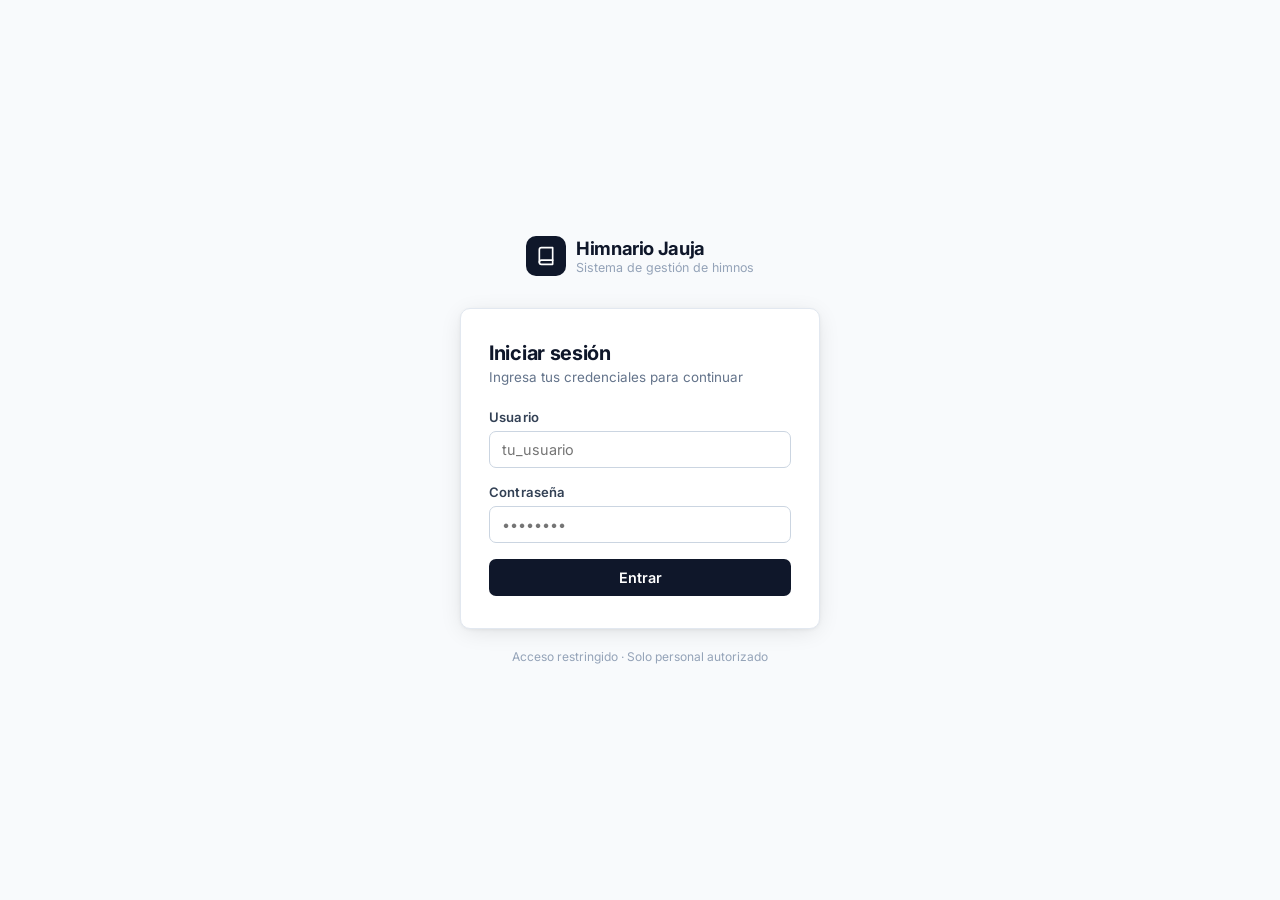
<file: index.html>
<!DOCTYPE html>
<html lang="es">
<head>
    <meta charset="UTF-8">
    <meta name="viewport" content="width=device-width, initial-scale=1.0">
    <title>Gestión y Visor de Himnos</title>
    <link rel="preconnect" href="https://fonts.googleapis.com">
    <link rel="preconnect" href="https://fonts.gstatic.com" crossorigin>
    <link href="https://fonts.googleapis.com/css2?family=Inter:wght@400;500;600;700&family=JetBrains+Mono:wght@400;500&display=swap" rel="stylesheet">
    <link rel="stylesheet" href="/css/tokens.css?v=6.0.0">
    <link rel="stylesheet" href="/css/base.css?v=6.0.0">
    <link rel="stylesheet" href="/css/stats.css?v=6.0.0">
    <link rel="stylesheet" href="/css/toolbar.css?v=6.0.0">
    <link rel="stylesheet" href="/css/table.css?v=6.0.0">
    <link rel="stylesheet" href="/css/actions.css?v=6.0.0">
    <link rel="stylesheet" href="/css/modals.css?v=6.0.0">
    <link rel="stylesheet" href="/css/editor.css?v=6.0.0">
    <link rel="stylesheet" href="/css/utilities.css?v=6.0.0">
</head>
<body>

    <div class="container">
        <!-- Encabezado Principal Minimalista -->
        <header class="header">
            <div style="display: flex; align-items: flex-start; justify-content: space-between; gap: 12px;">
                <div>
                    <h1>
                        <span class="header-icon">
                            <svg width="22" height="22" viewBox="0 0 24 24" fill="none" stroke="currentColor" stroke-width="2" stroke-linecap="round" stroke-linejoin="round">
                                <path d="M4 19.5A2.5 2.5 0 0 1 6.5 17H20"></path>
                                <path d="M6.5 2H20v20H6.5A2.5 2.5 0 0 1 4 19.5v-15A2.5 2.5 0 0 1 6.5 2z"></path>
                            </svg>
                        </span>
                        Gestión y Visor de Himnos
                    </h1>
                    <p>Monitorea, visualiza, edita la letra y vincula documentos .docx con tus himnos.</p>
                </div>
                <div id="header-actions" style="display:flex; align-items:center; gap:8px; flex-shrink:0;">
                    <button
                        onclick="logout()"
                        title="Cerrar sesión"
                        style="flex-shrink: 0; display: inline-flex; align-items: center; gap: 6px; padding: 7px 12px; background: transparent; border: 1px solid var(--gray-200); border-radius: 7px; font-size: 0.82rem; font-weight: 500; color: var(--gray-500); cursor: pointer; font-family: inherit; transition: all 0.15s; white-space: nowrap;"
                        onmouseover="this.style.borderColor='var(--gray-300)'; this.style.color='var(--gray-800)'; this.style.background='var(--gray-100)';"
                        onmouseout="this.style.borderColor='var(--gray-200)'; this.style.color='var(--gray-500)'; this.style.background='transparent';"
                    >
                        <svg width="13" height="13" viewBox="0 0 24 24" fill="none" stroke="currentColor" stroke-width="2" stroke-linecap="round" stroke-linejoin="round">
                            <path d="M9 21H5a2 2 0 0 1-2-2V5a2 2 0 0 1 2-2h4"></path>
                            <polyline points="16 17 21 12 16 7"></polyline>
                            <line x1="21" y1="12" x2="9" y2="12"></line>
                        </svg>
                        Salir
                    </button>
                </div>
            </div>
        </header>

        <!-- Métricas Minimalistas (Fases y Globales) -->
        <div class="stats-grid" id="stats-grid">
            <div class="stat-card" data-phase="all">
                <div class="stat-info">
                    <div class="label">Total de Himnos</div>
                    <div class="value" id="stat-total">0</div>
                </div>
                <div class="stat-icon">
                    <svg width="18" height="18" viewBox="0 0 24 24" fill="none" stroke="currentColor" stroke-width="2" stroke-linecap="round" stroke-linejoin="round">
                        <rect x="3" y="3" width="18" height="18" rx="2" ry="2"></rect>
                        <line x1="3" y1="9" x2="21" y2="9"></line>
                        <line x1="9" y1="21" x2="9" y2="9"></line>
                    </svg>
                </div>
            </div>
            <!-- Las tarjetas de fases se poblarán dinámicamente aquí -->
        </div>

        <!-- Tarjeta Principal con Filtros, Ordenamiento y Tabla -->
        <div class="card">
            <div class="toolbar">
                <!-- Filtros por Estado (Ocultos temporalmente según requerimiento) -->
                <div class="filter-tabs" role="tablist" style="display: none;">
                    <button class="tab-btn active" data-filter="all" id="tab-all">
                        Ver todos <span class="tab-badge" id="badge-all">0</span>
                    </button>
                    <button class="tab-btn" data-filter="with_file" id="tab-with-file">
                        Con archivo <span class="tab-badge" id="badge-with-file">0</span>
                    </button>
                    <button class="tab-btn" data-filter="without_file" id="tab-without-file">
                        Sin archivo <span class="tab-badge" id="badge-without-file">0</span>
                    </button>
                </div>

                <!-- Controles: Ordenamiento, Filtro de Fase, Filtro de Himnario y Búsqueda -->
                <div class="toolbar-controls">
                    <!-- Selector de Ordenamiento -->
                    <div class="select-wrapper">
                        <select id="sort-select" class="control-select" aria-label="Ordenar himnos">
                            <option value="id_asc">Ordenar: ID (1, 2, 3...)</option>
                            <option value="title_asc">Ordenar: Alfabético (A - Z)</option>
                            <option value="title_desc">Ordenar: Alfabético (Z - A)</option>
                            <option value="hymnal_asc">Ordenar: Himnario</option>
                            <option value="number_asc">Ordenar: Número de Himno</option>
                            <option value="phase_asc">Ordenar: Fase</option>
                        </select>
                    </div>

                    <!-- Selector de Fase -->
                    <div class="select-wrapper">
                        <select id="phase-filter-select" class="control-select" aria-label="Filtrar por fase">
                            <option value="all">Todas las fases</option>
                        </select>
                    </div>

                    <!-- Selector de Himnario -->
                    <div class="select-wrapper">
                        <select id="hymnal-filter-select" class="control-select" aria-label="Filtrar por himnario">
                            <option value="all">Todos los himnarios</option>
                        </select>
                    </div>

                    <!-- Buscador -->
                    <div class="search-box">
                        <span class="search-icon">
                            <svg width="14" height="14" viewBox="0 0 24 24" fill="none" stroke="currentColor" stroke-width="2" stroke-linecap="round" stroke-linejoin="round">
                                <circle cx="11" cy="11" r="8"></circle>
                                <line x1="21" y1="21" x2="16.65" y2="16.65"></line>
                            </svg>
                        </span>
                        <input type="text" id="search-input" placeholder="Buscar título o número..." autocomplete="off">
                    </div>
                </div>
            </div>

            <!-- Tabla de Himnos -->
            <div class="table-responsive">
                <table id="hymns-table">
                    <thead>
                        <tr>
                            <th style="width: 60px;">ID</th>
                            <th>Título del Himno</th>
                            <th>Título Original</th>
                            <th style="width: 100px;">Número</th>
                            <th style="width: 160px;">Himnario</th>
                            <th style="width: 140px;">Verificación de Letras</th>
                            <th style="width: 90px;">Estado</th>
                            <th style="width: 60px; text-align: right;"></th>
                        </tr>
                    </thead>
                    <tbody id="hymns-tbody">
                        <tr>
                            <td colspan="8" style="text-align: center; padding: 40px; color: var(--gray-500);">
                                <div class="spinner" style="margin: 0 auto 10px;"></div>
                                Cargando catálogo de himnos...
                            </td>
                        </tr>
                    </tbody>
                </table>
            </div>
        </div>
    </div>

    <!-- 1. MODAL VISOR DE LETRA -->
    <div id="viewer-modal" class="modal">
        <div class="modal-content">
            <div class="modal-header">
                <div class="modal-header-info">
                    <h3 id="viewer-title">Título del Himno</h3>
                    <div class="meta">
                        <span id="viewer-meta-hymnal">Himnario</span>
                        <span>•</span>
                        <span class="file-pill" id="viewer-meta-filename">archivo.txt</span>
                    </div>
                </div>
                <button type="button" class="modal-close-btn" onclick="closeViewerModal()" title="Cerrar ventana">✕</button>
            </div>
            <div class="modal-body">
                <div id="viewer-loading" class="lyrics-loading">
                    <div class="spinner"></div>
                    <p>Obteniendo letra del servidor...</p>
                </div>
                <div id="viewer-error" class="message-box error" style="margin-top: 0;"></div>
                <pre id="viewer-lyrics" class="lyrics-container" style="display: none;"></pre>
            </div>
            <div class="modal-footer">
                <button type="button" class="btn btn-secondary" onclick="closeViewerModal()">Cerrar</button>
                <button type="button" class="btn btn-secondary" id="viewer-edit-btn" title="Editar la letra de este himno">
                    <svg width="14" height="14" viewBox="0 0 24 24" fill="none" stroke="currentColor" stroke-width="2" stroke-linecap="round" stroke-linejoin="round" style="margin-right: 4px;"><path d="M17 3a2.828 2.828 0 1 1 4 4L7.5 20.5 2 22l1.5-5.5L17 3z"></path></svg>
                    Editar Letra
                </button>
                <button type="button" class="btn btn-primary" id="viewer-download-btn">
                    <svg width="14" height="14" viewBox="0 0 24 24" fill="none" stroke="currentColor" stroke-width="2" stroke-linecap="round" stroke-linejoin="round" style="margin-right: 4px;"><path d="M21 15v4a2 2 0 0 1-2 2H5a2 2 0 0 1-2-2v-4"></path><polyline points="7 10 12 15 17 10"></polyline><line x1="12" y1="15" x2="12" y2="3"></line></svg>
                    Descargar .txt
                </button>
            </div>
        </div>
    </div>

    <!-- 2. MODAL EDITOR DE LETRA -->
    <div id="editor-modal" class="modal">
        <div class="modal-content modal-content-lg">
            <div class="modal-header">
                <div class="modal-header-info">
                    <h3 id="editor-title">Editar Letra del Himno</h3>
                    <div class="meta">
                        <span id="editor-meta-filename" class="file-pill">archivo.txt</span>
                        <span>•</span>
                        <span id="editor-unsaved-badge" style="display: none; color: var(--warning); font-weight: 600;">
                            ● Cambios sin guardar
                        </span>
                    </div>
                </div>
                <button type="button" class="modal-close-btn" onclick="attemptCloseEditorModal()" title="Cerrar ventana">✕</button>
            </div>

            <!-- Selector de Modo: Editor vs Vista Previa -->
            <div class="editor-tabs-bar">
                <div class="editor-tabs" role="tablist">
                    <button type="button" class="editor-tab-btn active" id="tab-mode-edit" onclick="switchEditorMode('edit')">
                        Modo Edición
                    </button>
                    <button type="button" class="editor-tab-btn" id="tab-mode-preview" onclick="switchEditorMode('preview')">
                        Vista Previa
                    </button>
                </div>

                <!-- Botones de inserción rápida de etiquetas válidas -->
                <div class="quick-tags-bar" id="quick-tags-container">
                    <span class="quick-tags-label">Insertar:</span>
                    <button type="button" class="tag-insert-btn" onclick="insertTag('[EST1]')" title="Insertar Estrofa 1">[EST1]</button>
                    <button type="button" class="tag-insert-btn" onclick="insertTag('[EST2]')" title="Insertar Estrofa 2">[EST2]</button>
                    <button type="button" class="tag-insert-btn" onclick="insertTag('[EST3]')" title="Insertar Estrofa 3">[EST3]</button>
                    <button type="button" class="tag-insert-btn" onclick="insertTag('[EST4]')" title="Insertar Estrofa 4">[EST4]</button>
                    <button type="button" class="tag-insert-btn" onclick="insertTag('[C1]')" title="Insertar Coro 1">[C1]</button>
                    <button type="button" class="tag-insert-btn" onclick="insertTag('[C2]')" title="Insertar Coro 2">[C2]</button>
                </div>
            </div>

            <div class="modal-body" style="padding-top: 14px;">
                <!-- Panel 1: Área de texto de edición -->
                <div id="editor-edit-panel">
                    <textarea 
                        id="editor-textarea" 
                        class="editor-textarea" 
                        placeholder="[EST1]&#10;Escribe aquí la estrofa 1...&#10;&#10;[C1]&#10;Escribe aquí el coro..." 
                        spellcheck="false"
                    ></textarea>
                </div>

                <!-- Panel 2: Vista previa procesada y formateada -->
                <div id="editor-preview-panel" style="display: none;">
                    <div id="preview-formatted-content" class="lyrics-preview-container"></div>
                </div>

                <!-- Mensaje de aviso de validación en tiempo real -->
                <div id="editor-validation-box" class="message-box" style="margin-top: 10px; display: none;"></div>

                <!-- Aviso de secciones descartadas automáticamente por ser NULL -->
                <div id="editor-null-notice" class="message-box warning" style="margin-top: 8px; display: none;"></div>
            </div>

            <div class="modal-footer">
                <button type="button" class="btn btn-secondary" onclick="attemptCloseEditorModal()">Cancelar</button>
                <button type="button" class="btn btn-primary" id="editor-save-btn" onclick="saveHymnContent()">
                    Guardar Cambios
                </button>
            </div>
        </div>
    </div>

    <!-- 3. MODAL PARA SUBIR / REEMPLAZAR .DOCX -->
    <div id="upload-modal" class="modal">
        <div class="modal-content modal-content-sm">
            <div class="modal-header">
                <div class="modal-header-info">
                    <h3 id="modal-title">Subir archivo .docx</h3>
                    <div class="meta" id="modal-subtitle">Convierte y asigna la letra al himno</div>
                </div>
                <button type="button" class="modal-close-btn" onclick="closeModal()" title="Cerrar ventana">✕</button>
            </div>
            <form id="upload-form">
                <div class="modal-body">
                    <input type="hidden" id="selected-hymn-id">
                    
                    <div style="margin-bottom: 14px;">
                        <label for="docx-file" style="display: block; font-weight: 500; font-size: 0.88rem; margin-bottom: 8px;">
                            Selecciona el documento Word (.docx):
                        </label>
                        <input type="file" id="docx-file" name="file" accept=".docx" required style="width: 100%; font-size: 0.86rem;">
                    </div>
                    
                    <div id="error-message" class="message-box error"></div>
                    <div id="success-message" class="message-box success"></div>
                </div>

                <div class="modal-footer">
                    <button type="button" class="btn btn-secondary" onclick="closeModal()">Cancelar</button>
                    <button type="submit" class="btn btn-primary" id="upload-btn">Procesar y Guardar</button>
                </div>
            </form>
        </div>
    </div>

    <!-- 4. MODAL PARA SUBIR ARCHIVO .MUSX -->
    <div id="upload-musx-modal" class="modal">
        <div class="modal-content modal-content-sm">
            <div class="modal-header">
                <div class="modal-header-info">
                    <h3 id="modal-musx-title">Cargar archivo .musx</h3>
                    <div class="meta" id="modal-musx-subtitle">Asigna o reemplaza el archivo Finale (.musx)</div>
                </div>
                <button type="button" class="modal-close-btn" onclick="closeMusxModal()" title="Cerrar ventana">✕</button>
            </div>
            <form id="upload-musx-form">
                <div class="modal-body">
                    <input type="hidden" id="selected-musx-hymn-id">

                    <div style="margin-bottom: 14px;">
                        <label for="musx-file" style="display: block; font-weight: 500; font-size: 0.88rem; margin-bottom: 8px;">
                            Selecciona el archivo Finale (.musx):
                        </label>
                        <input type="file" id="musx-file" name="file" accept=".musx" required style="width: 100%; font-size: 0.86rem;">
                    </div>

                    <div id="musx-error-message" class="message-box error"></div>
                    <div id="musx-success-message" class="message-box success"></div>
                </div>

                <div class="modal-footer">
                    <button type="button" class="btn btn-secondary" onclick="closeMusxModal()">Cancelar</button>
                    <button type="submit" class="btn btn-primary" id="upload-musx-btn">Guardar .musx</button>
                </div>
            </form>
        </div>
    </div>

    <!-- 5. MODAL PARA EDITAR TÍTULO ORIGINAL -->
    <div id="original-title-modal" class="modal">
        <div class="modal-content modal-content-sm">
            <div class="modal-header">
                <div class="modal-header-info">
                    <h3 id="original-title-modal-title">Editar título original</h3>
                    <div class="meta" id="original-title-modal-subtitle">Himno</div>
                </div>
                <button type="button" class="modal-close-btn" onclick="closeOriginalTitleModal()" title="Cerrar ventana">✕</button>
            </div>
            <form id="original-title-form">
                <div class="modal-body">
                    <input type="hidden" id="original-title-hymn-id">
                    <div style="margin-bottom: 14px;">
                        <label for="original-title-input" style="display: block; font-weight: 500; font-size: 0.88rem; margin-bottom: 8px;">
                            Título original:
                        </label>
                        <input type="text" id="original-title-input" name="original_title" maxlength="100" class="control-select" style="width: 100%;" placeholder="Escribe el título original">
                    </div>
                    <div id="original-title-error-message" class="message-box error"></div>
                    <div id="original-title-success-message" class="message-box success"></div>
                </div>
                <div class="modal-footer">
                    <button type="button" class="btn btn-secondary" onclick="closeOriginalTitleModal()">Cancelar</button>
                    <button type="submit" class="btn btn-primary" id="original-title-save-btn">Guardar</button>
                </div>
            </form>
        </div>
    </div>

    <!-- 6. MODAL PARA COMENTARIOS / OBSERVACIONES -->
    <div id="comment-modal" class="modal">
        <div class="modal-content modal-content-sm">
            <div class="modal-header">
                <div class="modal-header-info">
                    <h3 id="comment-modal-title">Agregar comentario</h3>
                    <div class="meta" id="comment-modal-subtitle">Himno</div>
                </div>
                <button type="button" class="modal-close-btn" onclick="closeCommentModal()" title="Cerrar ventana">✕</button>
            </div>
            <form id="comment-form">
                <div class="modal-body">
                    <input type="hidden" id="comment-hymn-id">
                    <div style="margin-bottom: 14px;">
                        <label for="comment-category" style="display: block; font-weight: 500; font-size: 0.88rem; margin-bottom: 8px;">
                            Motivo:
                        </label>
                        <select id="comment-category" class="control-select" style="width: 100%;" required>
                            <option value="comment-lyric">Letras</option>
                            <option value="comment-music">Música</option>
                            <option value="comment-title">Título Original</option>
                            <option value="comment-data">Datos</option>
                            <option value="comment-general">Genérico</option>
                        </select>
                    </div>
                    <div style="margin-bottom: 14px;">
                        <label for="comment-text" style="display: block; font-weight: 500; font-size: 0.88rem; margin-bottom: 8px;">
                            Descripción:
                        </label>
                        <textarea id="comment-text" class="editor-textarea" style="min-height: 120px; width: 100%;" placeholder="Escribe una descripción..." required></textarea>
                    </div>
                    <div id="comment-error-message" class="message-box error"></div>
                    <div id="comment-success-message" class="message-box success"></div>
                </div>
                <div class="modal-footer">
                    <button type="button" class="btn btn-secondary" onclick="closeCommentModal()">Cancelar</button>
                    <button type="submit" class="btn btn-primary" id="comment-save-btn">Guardar comentario</button>
                </div>
            </form>
        </div>
    </div>

    <!-- 6.1 MODAL PARA CAMBIAR FASE -->
    <div id="phase-modal" class="modal">
        <div class="modal-content modal-content-sm">
            <div class="modal-header">
                <div class="modal-header-info">
                    <h3 id="phase-modal-title">Cambiar fase</h3>
                    <div class="meta" id="phase-modal-subtitle">Himno</div>
                </div>
                <button type="button" class="modal-close-btn" onclick="closePhaseModal()" title="Cerrar ventana">✕</button>
            </div>
            <form id="phase-form">
                <div class="modal-body">
                    <input type="hidden" id="phase-hymn-id">
                    <div style="margin-bottom: 14px;">
                        <label for="phase-select" style="display: block; font-weight: 500; font-size: 0.88rem; margin-bottom: 8px;">
                            Fase:
                        </label>
                        <select id="phase-select" class="control-select" style="width: 100%;" required></select>
                    </div>
                    <div id="phase-error-message" class="message-box error"></div>
                    <div id="phase-success-message" class="message-box success"></div>
                </div>
                <div class="modal-footer">
                    <button type="button" class="btn btn-secondary" onclick="closePhaseModal()">Cancelar</button>
                    <button type="submit" class="btn btn-primary" id="phase-save-btn">Guardar</button>
                </div>
            </form>
        </div>
    </div>

    <!-- 7. MODAL ADMINISTRACIÓN DE USUARIOS (solo admin) -->
    <div id="users-admin-modal" class="modal">
        <div class="modal-content modal-content-lg">
            <div class="modal-header">
                <div class="modal-header-info">
                    <h3>Administrar usuarios</h3>
                    <div class="meta">Registra usuarios y cambia roles (solo administradores)</div>
                </div>
                <button type="button" class="modal-close-btn" onclick="closeUsersModal()" title="Cerrar ventana">✕</button>
            </div>
            <div class="modal-body" style="padding-top: 20px;">
                <div id="users-error-message" class="message-box error"></div>
                <div id="users-success-message" class="message-box success"></div>

                <section style="margin-bottom: 24px; padding: 16px; border: 1px solid var(--gray-200); border-radius: 8px;">
                    <h4 style="margin-bottom: 12px; font-size: 0.95rem;">Registrar nuevo usuario</h4>
                    <form id="create-user-form">
                        <div style="display: grid; grid-template-columns: repeat(auto-fit, minmax(160px, 1fr)); gap: 12px; align-items: end;">
                            <div>
                                <label for="new-user-username" style="display:block; font-weight:500; font-size:0.84rem; margin-bottom:6px;">Usuario</label>
                                <input id="new-user-username" type="text" class="control-select" style="width:100%;" maxlength="50" autocomplete="off" required>
                            </div>
                            <div>
                                <label for="new-user-password" style="display:block; font-weight:500; font-size:0.84rem; margin-bottom:6px;">Contraseña</label>
                                <input id="new-user-password" type="password" class="control-select" style="width:100%;" minlength="6" autocomplete="new-password" required>
                            </div>
                            <div>
                                <label for="new-user-role" style="display:block; font-weight:500; font-size:0.84rem; margin-bottom:6px;">Rol</label>
                                <select id="new-user-role" class="control-select" style="width:100%;">
                                    <option value="viewer" selected>viewer</option>
                                    <option value="helper">helper</option>
                                    <option value="member">member</option>
                                    <option value="admin">admin</option>
                                </select>
                            </div>
                            <div>
                                <button type="submit" id="create-user-btn" class="btn btn-primary" style="width:100%;">Crear usuario</button>
                            </div>
                        </div>
                        <p style="margin-top:8px; font-size:0.78rem; color:var(--gray-500);">La contraseña debe tener al menos 6 caracteres.</p>
                    </form>
                </section>

                <section>
                    <h4 style="margin-bottom: 12px; font-size: 0.95rem;">Usuarios registrados</h4>
                    <div class="table-responsive" style="max-height: 320px; overflow:auto;">
                        <table>
                            <thead>
                                <tr>
                                    <th>Usuario</th>
                                    <th style="width:120px;">Rol actual</th>
                                    <th style="width:260px; text-align:right;">Cambiar rol</th>
                                </tr>
                            </thead>
                            <tbody id="users-tbody">
                                <tr><td colspan="3" style="text-align:center; padding:20px; color:var(--gray-500);">Cargando...</td></tr>
                            </tbody>
                        </table>
                    </div>
                </section>
            </div>
            <div class="modal-footer">
                <button type="button" class="btn btn-secondary" onclick="closeUsersModal()">Cerrar</button>
            </div>
        </div>
    </div>

    <!-- Fallback oculto por compatibilidad con versiones previas cacheadas -->
    <p id="summary" style="display: none;"></p>

    <script type="module" src="/js/main.js?v=6.2.1"></script>
</body>
</html>
</file>
<file: css/tokens.css>
/* ==========================================================================
   Gestión y Visor de Himnos - Estilos Principales
   ========================================================================== */

/* --------------------------------------------------------------------------
   1. Variables de Diseño y Tokens del Sistema
   -------------------------------------------------------------------------- */
:root {
    --primary: #2563eb;
    --primary-hover: #1d4ed8;
    --primary-light: #eff6ff;
    --success: #059669;
    --success-light: #ecfdf5;
    --warning: #d97706;
    --warning-light: #fffbeb;
    --danger: #dc2626;
    --danger-light: #fef2f2;
    --gray-50: #f8fafc;
    --gray-100: #f1f5f9;
    --gray-200: #e2e8f0;
    --gray-300: #cbd5e1;
    --gray-400: #94a3b8;
    --gray-500: #64748b;
    --gray-600: #475569;
    --gray-700: #334155;
    --gray-800: #1e293b;
    --gray-900: #0f172a;
    --radius-sm: 6px;
    --radius-md: 10px;
    --radius-lg: 14px;
    --shadow-sm: 0 1px 2px 0 rgb(0 0 0 / 0.05);
    --shadow-md: 0 4px 6px -1px rgb(0 0 0 / 0.08), 0 2px 4px -2px rgb(0 0 0 / 0.06);
    --shadow-lg: 0 10px 15px -3px rgb(0 0 0 / 0.1), 0 4px 6px -4px rgb(0 0 0 / 0.1);
    --shadow-xl: 0 20px 25px -5px rgb(0 0 0 / 0.15), 0 8px 10px -6px rgb(0 0 0 / 0.1);
}
</file>
<file: css/base.css>
/* --------------------------------------------------------------------------
   2. Reseteo y Estructura Base
   -------------------------------------------------------------------------- */
* {
    box-sizing: border-box;
    margin: 0;
    padding: 0;
}

body {
    font-family: 'Inter', system-ui, -apple-system, sans-serif;
    background-color: var(--gray-50);
    color: var(--gray-800);
    line-height: 1.5;
    padding: 28px 16px;
}

.container {
    max-width: 1080px;
    margin: 0 auto;
}

/* --------------------------------------------------------------------------
   3. Encabezado Principal
   -------------------------------------------------------------------------- */
.header {
    margin-bottom: 24px;
    display: flex;
    flex-direction: column;
    gap: 4px;
}

.header h1 {
    font-size: 1.65rem;
    font-weight: 700;
    color: var(--gray-900);
    letter-spacing: -0.02em;
    display: flex;
    align-items: center;
    gap: 10px;
}

.header-icon {
    color: var(--gray-700);
    display: inline-flex;
}

.header p {
    color: var(--gray-500);
    font-size: 0.92rem;
}
</file>
<file: css/stats.css>
/* --------------------------------------------------------------------------
   4. Métricas / Contadores Minimalistas (Deslizable horizontalmente)
   -------------------------------------------------------------------------- */
.stats-grid {
    display: flex;
    gap: 14px;
    margin-bottom: 20px;
    overflow-x: auto;
    overflow-y: hidden;
    padding-bottom: 8px;
    scroll-behavior: smooth;
    -webkit-overflow-scrolling: touch;
}

/* Scrollbar estilizada y sutil */
.stats-grid::-webkit-scrollbar {
    height: 6px;
}

.stats-grid::-webkit-scrollbar-track {
    background: var(--gray-100);
    border-radius: 999px;
}

.stats-grid::-webkit-scrollbar-thumb {
    background: var(--gray-300);
    border-radius: 999px;
}

.stats-grid::-webkit-scrollbar-thumb:hover {
    background: var(--gray-400);
}

.stat-card {
    background: #ffffff;
    border: 1px solid var(--gray-200);
    border-radius: var(--radius-md);
    padding: 16px 18px;
    display: flex;
    align-items: center;
    justify-content: space-between;
    box-shadow: var(--shadow-sm);
    transition: border-color 0.15s ease, box-shadow 0.15s ease, transform 0.15s ease;
    flex: 0 0 220px;
    min-width: 200px;
}

.stat-card:hover {
    border-color: var(--gray-300);
    box-shadow: var(--shadow-md);
}

.stat-card.clickable-stat {
    cursor: pointer;
}

.stat-card.clickable-stat:hover {
    border-color: var(--primary);
}

.stat-info .label {
    font-size: 0.78rem;
    text-transform: uppercase;
    font-weight: 600;
    letter-spacing: 0.04em;
    color: var(--gray-500);
    white-space: nowrap;
    overflow: hidden;
    text-overflow: ellipsis;
}

.stat-info .value {
    font-size: 1.55rem;
    font-weight: 700;
    color: var(--gray-900);
    margin-top: 2px;
}

.stat-icon {
    width: 38px;
    height: 38px;
    border-radius: var(--radius-sm);
    display: flex;
    align-items: center;
    justify-content: center;
    background: var(--gray-100);
    color: var(--gray-600);
    flex-shrink: 0;
}
</file>
<file: css/toolbar.css>
/* --------------------------------------------------------------------------
   5. Tarjeta Principal y Barra de Herramientas
   -------------------------------------------------------------------------- */
.card {
    background: #ffffff;
    border-radius: var(--radius-lg);
    border: 1px solid var(--gray-200);
    box-shadow: var(--shadow-sm);
    overflow: visible;
}

.toolbar {
    padding: 14px 18px;
    border-bottom: 1px solid var(--gray-200);
    background: #ffffff;
    display: flex;
    flex-wrap: wrap;
    align-items: center;
    justify-content: space-between;
    gap: 12px;
    border-top-left-radius: var(--radius-lg);
    border-top-right-radius: var(--radius-lg);
}

.filter-tabs {
    display: inline-flex;
    background: var(--gray-100);
    padding: 3px;
    border-radius: var(--radius-md);
    gap: 3px;
}

.tab-btn {
    background: transparent;
    border: none;
    padding: 6px 12px;
    font-size: 0.84rem;
    font-weight: 500;
    color: var(--gray-600);
    border-radius: var(--radius-sm);
    cursor: pointer;
    transition: all 0.15s ease;
    display: inline-flex;
    align-items: center;
    gap: 6px;
    font-family: inherit;
}

.tab-btn:hover {
    color: var(--gray-900);
}

.tab-btn.active {
    background: #ffffff;
    color: var(--gray-900);
    font-weight: 600;
    box-shadow: var(--shadow-sm);
}

.tab-badge {
    font-size: 0.72rem;
    padding: 1px 6px;
    border-radius: 999px;
    background: var(--gray-200);
    color: var(--gray-600);
    font-weight: 600;
}

.tab-btn.active .tab-badge {
    background: var(--gray-100);
    color: var(--gray-900);
}

.toolbar-controls {
    display: flex;
    align-items: center;
    flex-wrap: wrap;
    gap: 10px;
    flex-grow: 1;
    justify-content: flex-end;
}

/* Selects desplegables */
.select-wrapper {
    position: relative;
    display: inline-flex;
    align-items: center;
}

.control-select {
    appearance: none;
    -webkit-appearance: none;
    background: #ffffff url("data:image/svg+xml,%3Csvg xmlns='http://www.w3.org/2000/svg' width='12' height='12' viewBox='0 0 24 24' fill='none' stroke='%2364748b' stroke-width='2' stroke-linecap='round' stroke-linejoin='round'%3E%3Cpolyline points='6 9 12 15 18 9'%3E%3C/polyline%3E%3C/svg%3E") no-repeat right 10px center;
    border: 1px solid var(--gray-300);
    border-radius: var(--radius-sm);
    padding: 7px 28px 7px 10px;
    font-size: 0.84rem;
    font-family: inherit;
    color: var(--gray-700);
    cursor: pointer;
    outline: none;
    transition: border-color 0.15s, box-shadow 0.15s;
}

.control-select:focus {
    border-color: var(--primary);
    box-shadow: 0 0 0 3px rgba(37, 99, 235, 0.12);
}

/* Buscador */
.search-box {
    position: relative;
    min-width: 200px;
    max-width: 240px;
}

.search-box input {
    width: 100%;
    padding: 7px 10px 7px 30px;
    border: 1px solid var(--gray-300);
    border-radius: var(--radius-sm);
    font-size: 0.84rem;
    font-family: inherit;
    outline: none;
    transition: border-color 0.15s, box-shadow 0.15s;
}

.search-box input:focus {
    border-color: var(--primary);
    box-shadow: 0 0 0 3px rgba(37, 99, 235, 0.12);
}

.search-icon {
    position: absolute;
    left: 9px;
    top: 50%;
    transform: translateY(-50%);
    color: var(--gray-400);
    display: flex;
    align-items: center;
    pointer-events: none;
}
</file>
<file: css/table.css>
/* --------------------------------------------------------------------------
   6. Tabla de Himnos y Estados
   -------------------------------------------------------------------------- */
.table-responsive {
    width: 100%;
    overflow-x: auto;
}

table {
    width: 100%;
    border-collapse: collapse;
    text-align: left;
    font-size: 0.9rem;
}

th {
    background: var(--gray-50);
    color: var(--gray-500);
    font-size: 0.75rem;
    text-transform: uppercase;
    letter-spacing: 0.05em;
    font-weight: 600;
    padding: 12px 16px;
    border-bottom: 1px solid var(--gray-200);
}

td {
    padding: 12px 16px;
    border-bottom: 1px solid var(--gray-200);
    color: var(--gray-700);
    vertical-align: middle;
}

tr:last-child td {
    border-bottom: none;
}

tbody tr {
    transition: background-color 0.1s ease;
}

tbody tr:hover {
    background-color: #f8fafc;
}

.hymn-title-cell {
    font-weight: 600;
    color: var(--gray-900);
}

.hymn-title-clickable {
    color: var(--gray-900);
    cursor: pointer;
    text-decoration: none;
    display: inline-flex;
    align-items: center;
    gap: 6px;
    transition: color 0.12s;
}

.hymn-title-clickable:hover {
    color: var(--primary);
}

/* Indicadores de Estado */
.status-indicator {
    display: inline-flex;
    align-items: center;
    gap: 6px;
    font-size: 0.8rem;
    font-weight: 500;
    color: var(--gray-600);
    white-space: nowrap;
}

.status-dot {
    width: 7px;
    height: 7px;
    border-radius: 50%;
    flex-shrink: 0;
}

.status-indicator.has-file .status-dot,
.status-indicator.available .status-dot {
    background-color: var(--success);
    box-shadow: 0 0 0 2px rgba(5, 150, 105, 0.2);
}

.status-indicator.no-file .status-dot {
    background-color: var(--gray-400);
}

.status-indicator.in-use {
    color: var(--danger);
    font-weight: 600;
}

.status-indicator.in-use .status-dot {
    background-color: var(--danger);
    box-shadow: 0 0 0 2px rgba(220, 38, 38, 0.2);
}

.status-indicator.available {
    color: var(--success);
}

.dropdown-item.danger-action {
    color: var(--danger);
}

.dropdown-item.danger-action:hover {
    background: var(--danger-light);
    color: var(--danger);
}

.dropdown-item.success-action {
    color: var(--success);
}

.dropdown-item.success-action:hover {
    background: var(--success-light);
    color: var(--success);
}
</file>
<file: css/actions.css>
/* --------------------------------------------------------------------------
   7. Menú de Acciones de 3 Puntos
   -------------------------------------------------------------------------- */
.action-cell {
    position: relative;
    text-align: right;
    padding-right: 18px;
}

.action-menu-container {
    position: relative;
    display: inline-block;
}

.action-menu-trigger {
    background: transparent;
    border: 1px solid transparent;
    color: var(--gray-500);
    width: 30px;
    height: 30px;
    border-radius: var(--radius-sm);
    display: inline-flex;
    align-items: center;
    justify-content: center;
    cursor: pointer;
    transition: all 0.12s ease;
}

.action-menu-trigger:hover,
.action-menu-trigger.active {
    background: var(--gray-100);
    color: var(--gray-900);
    border-color: var(--gray-200);
}

.action-dropdown-menu {
    display: none;
    position: absolute;
    right: 0;
    top: 100%;
    margin-top: 4px;
    background: #ffffff;
    border: 1px solid var(--gray-200);
    border-radius: var(--radius-md);
    box-shadow: 0 10px 25px -5px rgba(0, 0, 0, 0.1), 0 8px 10px -6px rgba(0, 0, 0, 0.05);
    min-width: 175px;
    padding: 5px;
    z-index: 100;
    text-align: left;
    animation: menuFadeIn 0.1s ease-out;
}

@keyframes menuFadeIn {
    from {
        opacity: 0;
        transform: translateY(-4px);
    }
    to {
        opacity: 1;
        transform: translateY(0);
    }
}

.action-dropdown-menu.show {
    display: block;
}

.dropdown-item {
    display: flex;
    align-items: center;
    gap: 10px;
    width: 100%;
    padding: 8px 10px;
    font-size: 0.84rem;
    color: var(--gray-700);
    background: transparent;
    border: none;
    border-radius: var(--radius-sm);
    cursor: pointer;
    transition: background-color 0.12s, color 0.12s;
    font-family: inherit;
    text-align: left;
}

.dropdown-item:hover {
    background-color: var(--gray-100);
    color: var(--gray-900);
}

.dropdown-item svg {
    color: var(--gray-500);
    flex-shrink: 0;
}

.dropdown-item:hover svg {
    color: var(--gray-800);
}

.dropdown-divider {
    height: 1px;
    background-color: var(--gray-100);
    margin: 4px 0;
}

/* --------------------------------------------------------------------------
   8. Botones Globales
   -------------------------------------------------------------------------- */
.btn {
    font-family: inherit;
    display: inline-flex;
    align-items: center;
    justify-content: center;
    gap: 6px;
    padding: 7px 13px;
    border-radius: var(--radius-sm);
    font-size: 0.85rem;
    font-weight: 500;
    border: 1px solid transparent;
    cursor: pointer;
    transition: all 0.15s ease;
    text-decoration: none;
    white-space: nowrap;
}

.btn-primary {
    background-color: var(--primary);
    color: #ffffff;
}

.btn-primary:hover {
    background-color: var(--primary-hover);
}

.btn-secondary {
    background-color: #ffffff;
    color: var(--gray-700);
    border-color: var(--gray-300);
}

.btn-secondary:hover {
    background-color: var(--gray-100);
    color: var(--gray-900);
}

.btn-success {
    background-color: var(--success);
    color: #ffffff;
}

.btn-success:hover {
    background-color: #047857;
}
</file>
<file: css/modals.css>
/* --------------------------------------------------------------------------
   9. Ventanas Modales
   -------------------------------------------------------------------------- */
.modal {
    display: none;
    position: fixed;
    top: 0;
    left: 0;
    width: 100%;
    height: 100%;
    background: rgba(15, 23, 42, 0.6);
    backdrop-filter: blur(4px);
    z-index: 1000;
    align-items: center;
    justify-content: center;
    padding: 16px;
    animation: fadeIn 0.15s ease-out;
}

@keyframes fadeIn {
    from { opacity: 0; }
    to { opacity: 1; }
}

.modal-content {
    background: #ffffff;
    border-radius: var(--radius-lg);
    width: 100%;
    max-width: 680px;
    box-shadow: var(--shadow-xl);
    display: flex;
    flex-direction: column;
    max-height: 90vh;
    overflow: hidden;
    animation: slideUp 0.18s ease-out;
}

.modal-content-sm {
    max-width: 440px;
}

.modal-content-lg {
    max-width: 860px;
}

@keyframes slideUp {
    from {
        transform: translateY(12px) scale(0.98);
        opacity: 0;
    }
    to {
        transform: translateY(0) scale(1);
        opacity: 1;
    }
}

.modal-header {
    padding: 16px 22px;
    border-bottom: 1px solid var(--gray-200);
    display: flex;
    align-items: flex-start;
    justify-content: space-between;
    gap: 12px;
    background: #ffffff;
}

.modal-header-info h3 {
    font-size: 1.15rem;
    color: var(--gray-900);
    font-weight: 700;
    line-height: 1.3;
}

.modal-header-info .meta {
    font-size: 0.8rem;
    color: var(--gray-500);
    margin-top: 3px;
    display: flex;
    align-items: center;
    gap: 8px;
}

.modal-close-btn {
    background: transparent;
    border: none;
    color: var(--gray-500);
    font-size: 1.3rem;
    line-height: 1;
    cursor: pointer;
    padding: 4px;
    border-radius: var(--radius-sm);
    transition: color 0.12s, background-color 0.12s;
}

.modal-close-btn:hover {
    color: var(--gray-900);
    background-color: var(--gray-100);
}

.modal-body {
    padding: 18px 22px;
    overflow-y: auto;
    flex-grow: 1;
}

.modal-footer {
    padding: 12px 22px;
    border-top: 1px solid var(--gray-200);
    background: var(--gray-50);
    display: flex;
    align-items: center;
    justify-content: flex-end;
    gap: 10px;
}

/* --------------------------------------------------------------------------
   10. Visor de Letras y Spinner
   -------------------------------------------------------------------------- */
.lyrics-container {
    background-color: #fafbfc;
    border: 1px solid var(--gray-200);
    border-radius: var(--radius-md);
    padding: 18px 20px;
    font-family: 'JetBrains Mono', ui-monospace, Consolas, monospace;
    font-size: 0.92rem;
    line-height: 1.7;
    color: var(--gray-800);
    white-space: pre-wrap;
    word-break: break-word;
    max-height: 55vh;
    overflow-y: auto;
}

.lyrics-loading {
    text-align: center;
    padding: 40px 20px;
    color: var(--gray-500);
    display: flex;
    flex-direction: column;
    align-items: center;
    gap: 12px;
}

.spinner {
    width: 28px;
    height: 28px;
    border: 3px solid var(--gray-200);
    border-top-color: var(--gray-700);
    border-radius: 50%;
    animation: spin 0.7s linear infinite;
}

@keyframes spin {
    to { transform: rotate(360deg); }
}

.file-pill {
    background: var(--gray-100);
    color: var(--gray-700);
    padding: 2px 7px;
    border-radius: 4px;
    font-family: 'JetBrains Mono', monospace;
    font-size: 0.74rem;
    border: 1px solid var(--gray-200);
}
</file>
<file: css/editor.css>
/* --------------------------------------------------------------------------
   11. Pestañas, Editor y Vista Previa de Letras
   -------------------------------------------------------------------------- */
.editor-tabs-bar {
    padding: 10px 22px;
    background: #ffffff;
    border-bottom: 1px solid var(--gray-200);
    display: flex;
    flex-wrap: wrap;
    align-items: center;
    justify-content: space-between;
    gap: 10px;
}

.editor-tabs {
    display: inline-flex;
    background: var(--gray-100);
    padding: 3px;
    border-radius: var(--radius-md);
    gap: 3px;
}

.editor-tab-btn {
    background: transparent;
    border: none;
    padding: 5px 12px;
    font-size: 0.82rem;
    font-weight: 500;
    color: var(--gray-600);
    border-radius: var(--radius-sm);
    cursor: pointer;
    transition: all 0.12s ease;
    font-family: inherit;
}

.editor-tab-btn:hover {
    color: var(--gray-900);
}

.editor-tab-btn.active {
    background: #ffffff;
    color: var(--gray-900);
    font-weight: 600;
    box-shadow: var(--shadow-sm);
}

.quick-tags-bar {
    display: flex;
    align-items: center;
    flex-wrap: wrap;
    gap: 5px;
}

.quick-tags-label {
    font-size: 0.75rem;
    color: var(--gray-400);
    font-weight: 600;
    text-transform: uppercase;
    letter-spacing: 0.03em;
}

.tag-insert-btn {
    background: var(--gray-50);
    border: 1px solid var(--gray-300);
    color: var(--gray-700);
    padding: 2px 7px;
    border-radius: 4px;
    font-family: 'JetBrains Mono', monospace;
    font-size: 0.75rem;
    font-weight: 600;
    cursor: pointer;
    transition: all 0.12s ease;
}

.tag-insert-btn:hover {
    background: var(--gray-200);
    color: var(--gray-900);
}

.editor-textarea {
    width: 100%;
    height: 380px;
    padding: 16px;
    font-family: 'JetBrains Mono', ui-monospace, Consolas, monospace;
    font-size: 0.92rem;
    line-height: 1.65;
    color: var(--gray-900);
    background: #ffffff;
    border: 1px solid var(--gray-300);
    border-radius: var(--radius-md);
    resize: vertical;
    outline: none;
    transition: border-color 0.15s, box-shadow 0.15s;
}

.editor-textarea:focus {
    border-color: var(--primary);
    box-shadow: 0 0 0 3px rgba(37, 99, 235, 0.12);
}

.lyrics-preview-container {
    background-color: #ffffff;
    border: 1px solid var(--gray-200);
    border-radius: var(--radius-md);
    padding: 18px;
    min-height: 380px;
    max-height: 55vh;
    overflow-y: auto;
    font-family: 'JetBrains Mono', ui-monospace, Consolas, monospace;
    font-size: 0.92rem;
    line-height: 1.7;
}

.preview-section-block {
    margin-bottom: 18px;
    padding: 12px 14px;
    background: #fafbfc;
    border: 1px solid #edf2f7;
    border-radius: 8px;
}

.preview-section-block:last-child {
    margin-bottom: 0;
}

.preview-tag-badge {
    display: inline-block;
    font-size: 0.78rem;
    font-weight: 600;
    padding: 2px 8px;
    border-radius: 4px;
    margin-bottom: 8px;
    letter-spacing: 0.03em;
    background-color: var(--gray-100);
    color: var(--gray-700);
    border: 1px solid var(--gray-200);
}

.preview-verse-line {
    color: var(--gray-800);
    line-height: 1.6;
}

/* --------------------------------------------------------------------------
</file>
<file: css/utilities.css>
12. Mensajes y Notificaciones
   -------------------------------------------------------------------------- */
.message-box {
    padding: 10px 14px;
    border-radius: var(--radius-sm);
    margin-top: 12px;
    font-size: 0.86rem;
    display: none;
}

.message-box.error {
    background-color: var(--danger-light);
    color: #991b1b;
    border: 1px solid #fecaca;
}

.message-box.success {
    background-color: var(--success-light);
    color: #065f46;
    border: 1px solid #a7f3d0;
}

.message-box.warning {
    background-color: var(--warning-light);
    color: #92400e;
    border: 1px solid #fde68a;
}

/* --------------------------------------------------------------------------
   13. Adaptabilidad / Diseño Responsivo
   -------------------------------------------------------------------------- */
@media (max-width: 820px) {
    body {
        padding: 14px 10px;
    }

    .toolbar {
        flex-direction: column;
        align-items: stretch;
        gap: 10px;
    }

    .toolbar-controls {
        justify-content: stretch;
        width: 100%;
    }

    .control-select {
        flex: 1;
    }

    .search-box {
        max-width: 100%;
        min-width: 100%;
    }

    .filter-tabs {
        width: 100%;
        justify-content: space-between;
    }

    .tab-btn {
        flex: 1;
        justify-content: center;
        padding: 6px 8px;
        font-size: 0.8rem;
    }

    td, th {
        padding: 10px 12px;
    }

    .editor-tabs-bar {
        flex-direction: column;
        align-items: stretch;
    }

    .quick-tags-bar {
        justify-content: flex-start;
    }
}
</file>
